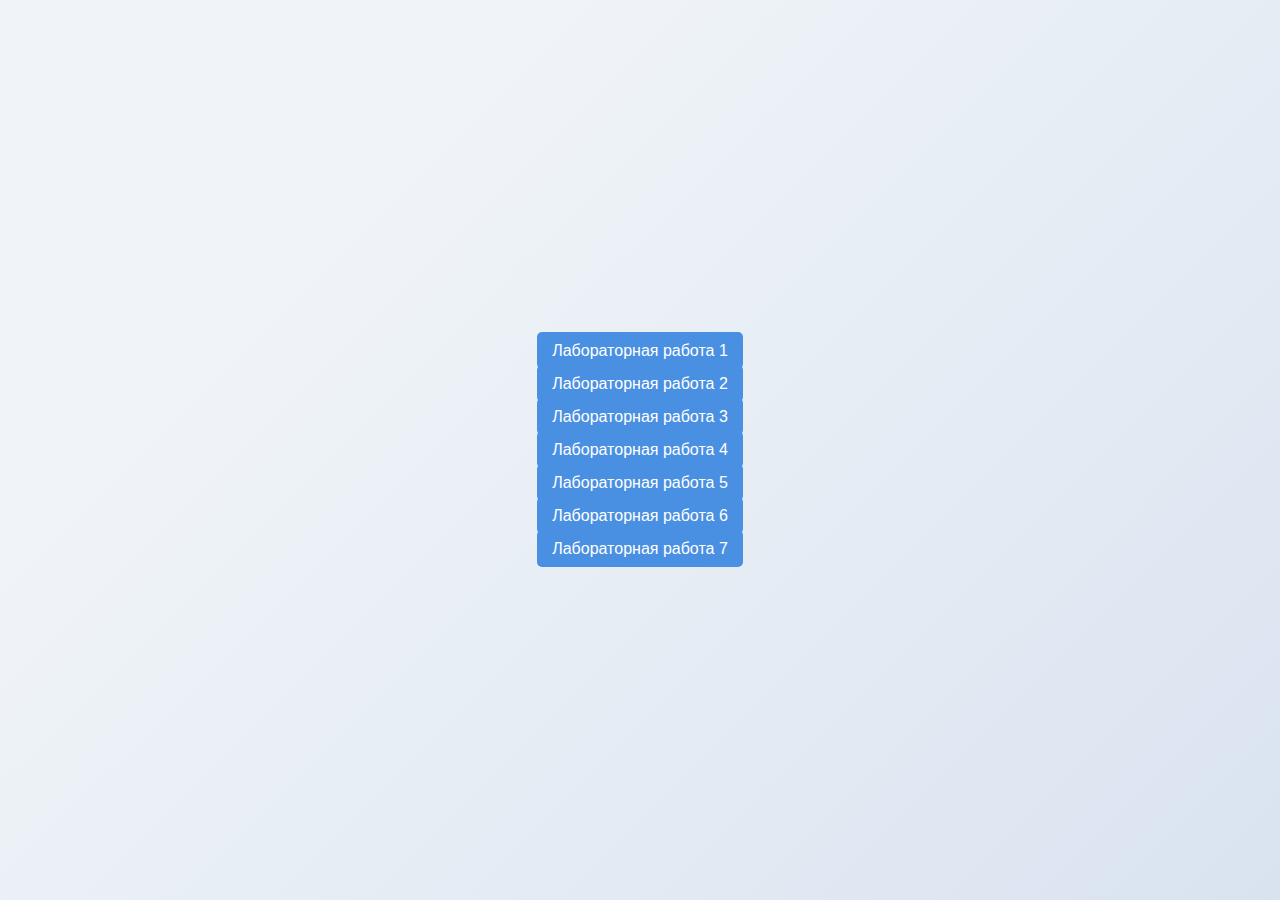
<file: index.html>
<!doctype html>
<html class="no-js" lang="">

<head>
  <meta charset="utf-8">
  <meta name="viewport" content="width=device-width, initial-scale=1">
  <title></title>
  <link rel="stylesheet" href="style.css">
  <meta name="description" content="">

  <meta property="og:title" content="">
  <meta property="og:type" content="">
  <meta property="og:url" content="">
  <meta property="og:image" content="">
  <meta property="og:image:alt" content="">

  <link rel="icon" href="/favicon.ico" sizes="any">
  <link rel="icon" href="/icon.svg" type="image/svg+xml">
  <link rel="apple-touch-icon" href="icon.png">

  <link rel="manifest" href="site.webmanifest">
  <meta name="theme-color" content="#fafafa">
</head>

<body>
<ul>
  <li><a href="LB1/L1.html">Лабораторная работа 1</a></li>
  <li><a href="LB2/L2.html">Лабораторная работа 2</a></li>
  <li><a href="LB3/L3.html">Лабораторная работа 3</a></li>
  <li><a href="LB4/L4.html">Лабораторная работа 4</a></li>
  <li><a href="LB5/L5.html">Лабораторная работа 5</a></li>
  <li><a href="LB6/L6.html">Лабораторная работа 6</a></li>
  <li><a href="LB7/L7.html">Лабораторная работа 7</a></li>
</ul>


</body>

</html>
</file>
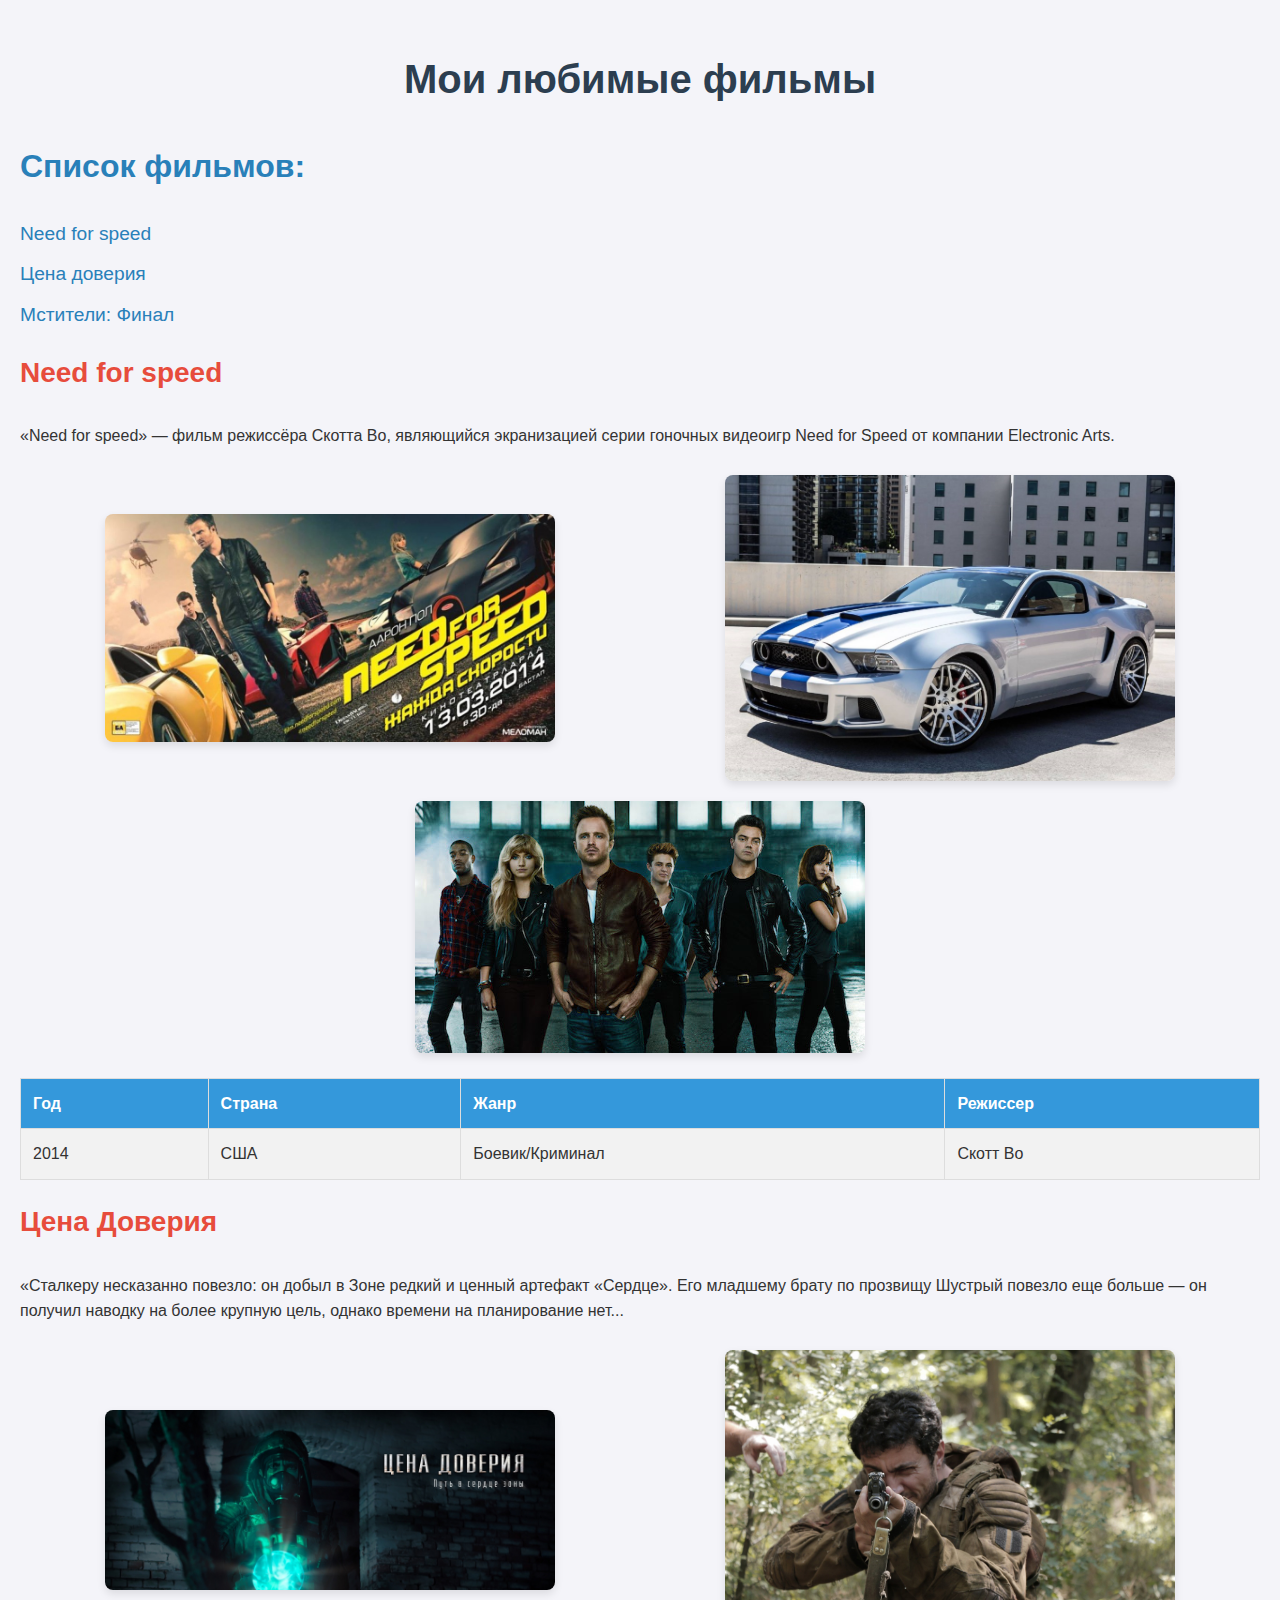
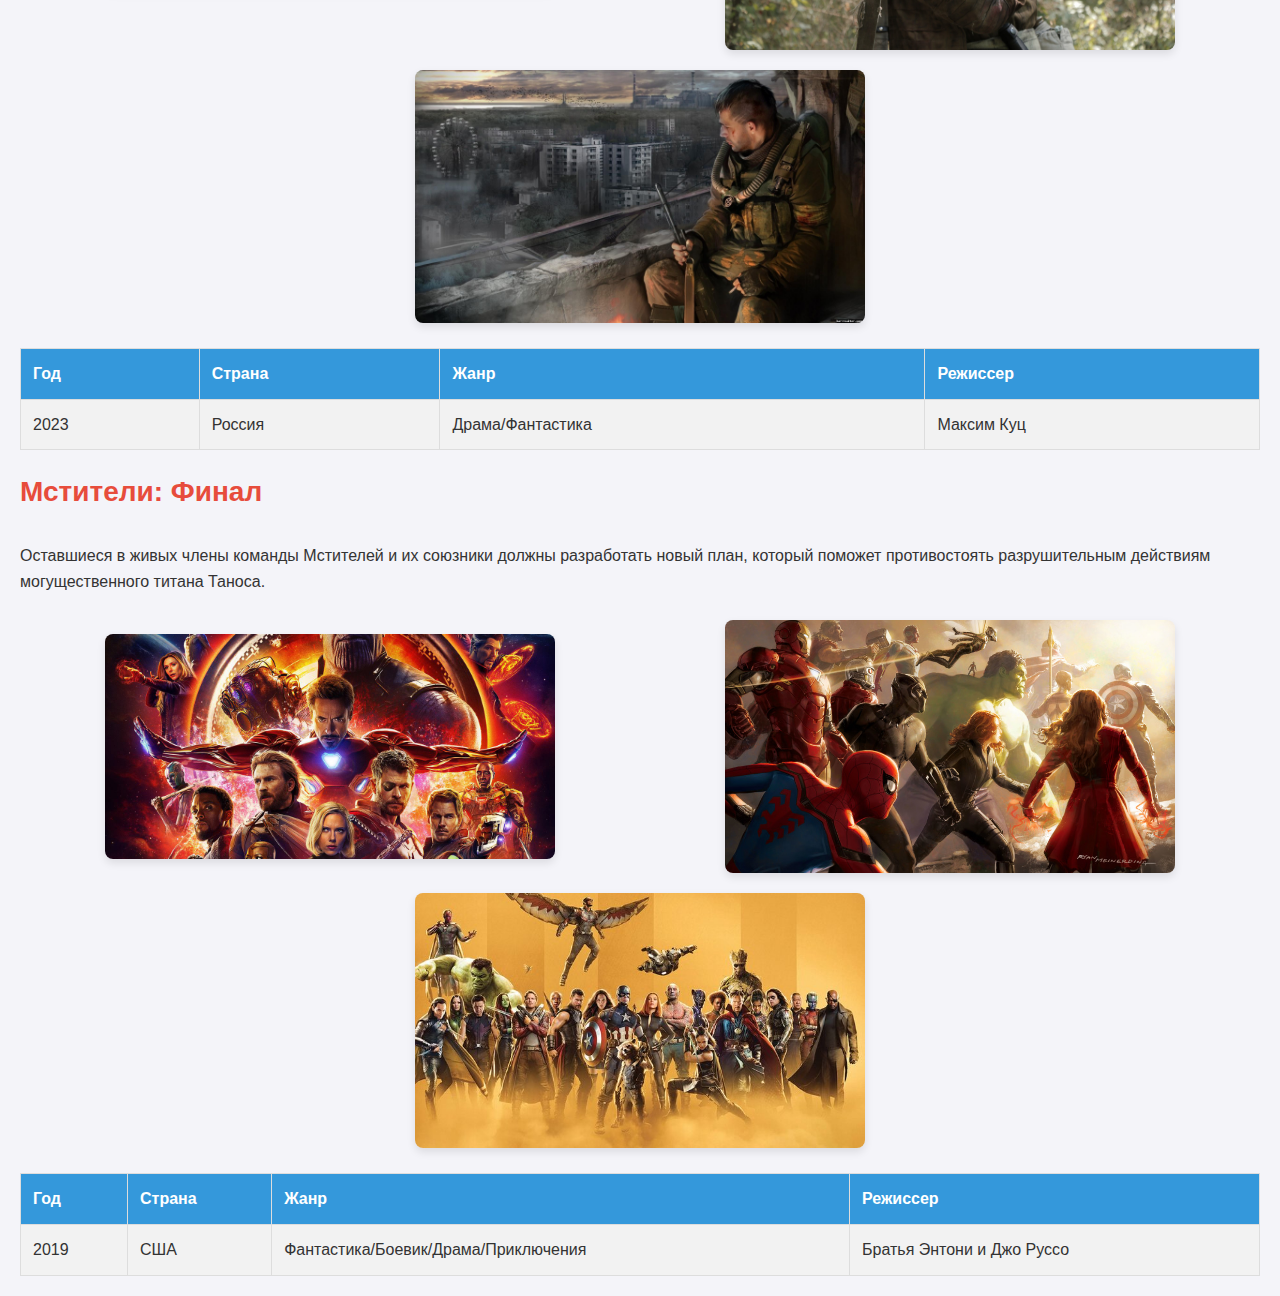
<file: LB1/L1.html>
<!DOCTYPE html>
<html lang="ru">
<head>
    <meta charset="UTF-8">
    <meta name="viewport" content="width=device-width, initial-scale=1.0">
    <title>Мои любимые фильмы</title>
    <link rel="stylesheet" href="style.css">
</head>
<body>
<h1>Мои любимые фильмы</h1>

<h2>Список фильмов:</h2>
<ul>
    <li><a href="#film1">Need for speed</a></li>
    <li><a href="#film2">Цена доверия</a></li>
    <li><a href="#film3">Мстители: Финал</a></li>
</ul>



<h3 id="film1">Need for speed</h3>
<p>«Need for speed» — фильм режиссёра Скотта Во, являющийся экранизацией серии гоночных видеоигр Need for Speed от компании Electronic Arts.</p>
<div class="image-container">
    <img src="img/NFS_1.jpg">
    <img src="img/NFS_3.jpg">
    <img src="img/NFS_2.jpg">
</div>

<table border="1">
    <tr>
        <th>Год</th>
        <th>Страна</th>
        <th>Жанр</th>
        <th>Режиссер</th>
    </tr>
    <tr>
        <td>2014</td>
        <td>США</td>
        <td>Боевик/Криминал</td>
        <td>Скотт Во</td>
    </tr>
</table>



<h3 id="film2">Цена Доверия</h3>
<p>«Сталкеру несказанно повезло: он добыл в Зоне редкий и ценный артефакт «Сердце». Его младшему брату по прозвищу Шустрый повезло еще больше — он получил наводку на более крупную цель, однако времени на планирование нет...</p>
<div class="image-container">
    <img src="img/CD_1.jpg">
    <img src="img/CD_2.jpg">
    <img src="img/CD_3.jpg">
</div>

<table border="1">
    <tr>
        <th>Год</th>
        <th>Страна</th>
        <th>Жанр</th>
        <th>Режиссер</th>
    </tr>
    <tr>
        <td>2023</td>
        <td>Россия</td>
        <td>Драма/Фантастика</td>
        <td>Максим Куц</td>
    </tr>
</table>



<h3 id="film3">Мстители: Финал</h3>
<p>Оставшиеся в живых члены команды Мстителей и их союзники должны разработать новый план, который поможет противостоять разрушительным действиям могущественного титана Таноса.</p>
<div class="image-container">
    <img src="img/MS_3.jpg">
    <img src="img/MS_2.jpg">
    <img src="img/MS_1.jpg">
</div>
<table border="1">
    <tr>
        <th>Год</th>
        <th>Страна</th>
        <th>Жанр</th>
        <th>Режиссер</th>
    </tr>
    <tr>
        <td>2019</td>
        <td>США</td>
        <td>Фантастика/Боевик/Драма/Приключения</td>
        <td>Братья Энтони и Джо Руссо</td>
    </tr>
</table>

</body>
</html>
</file>
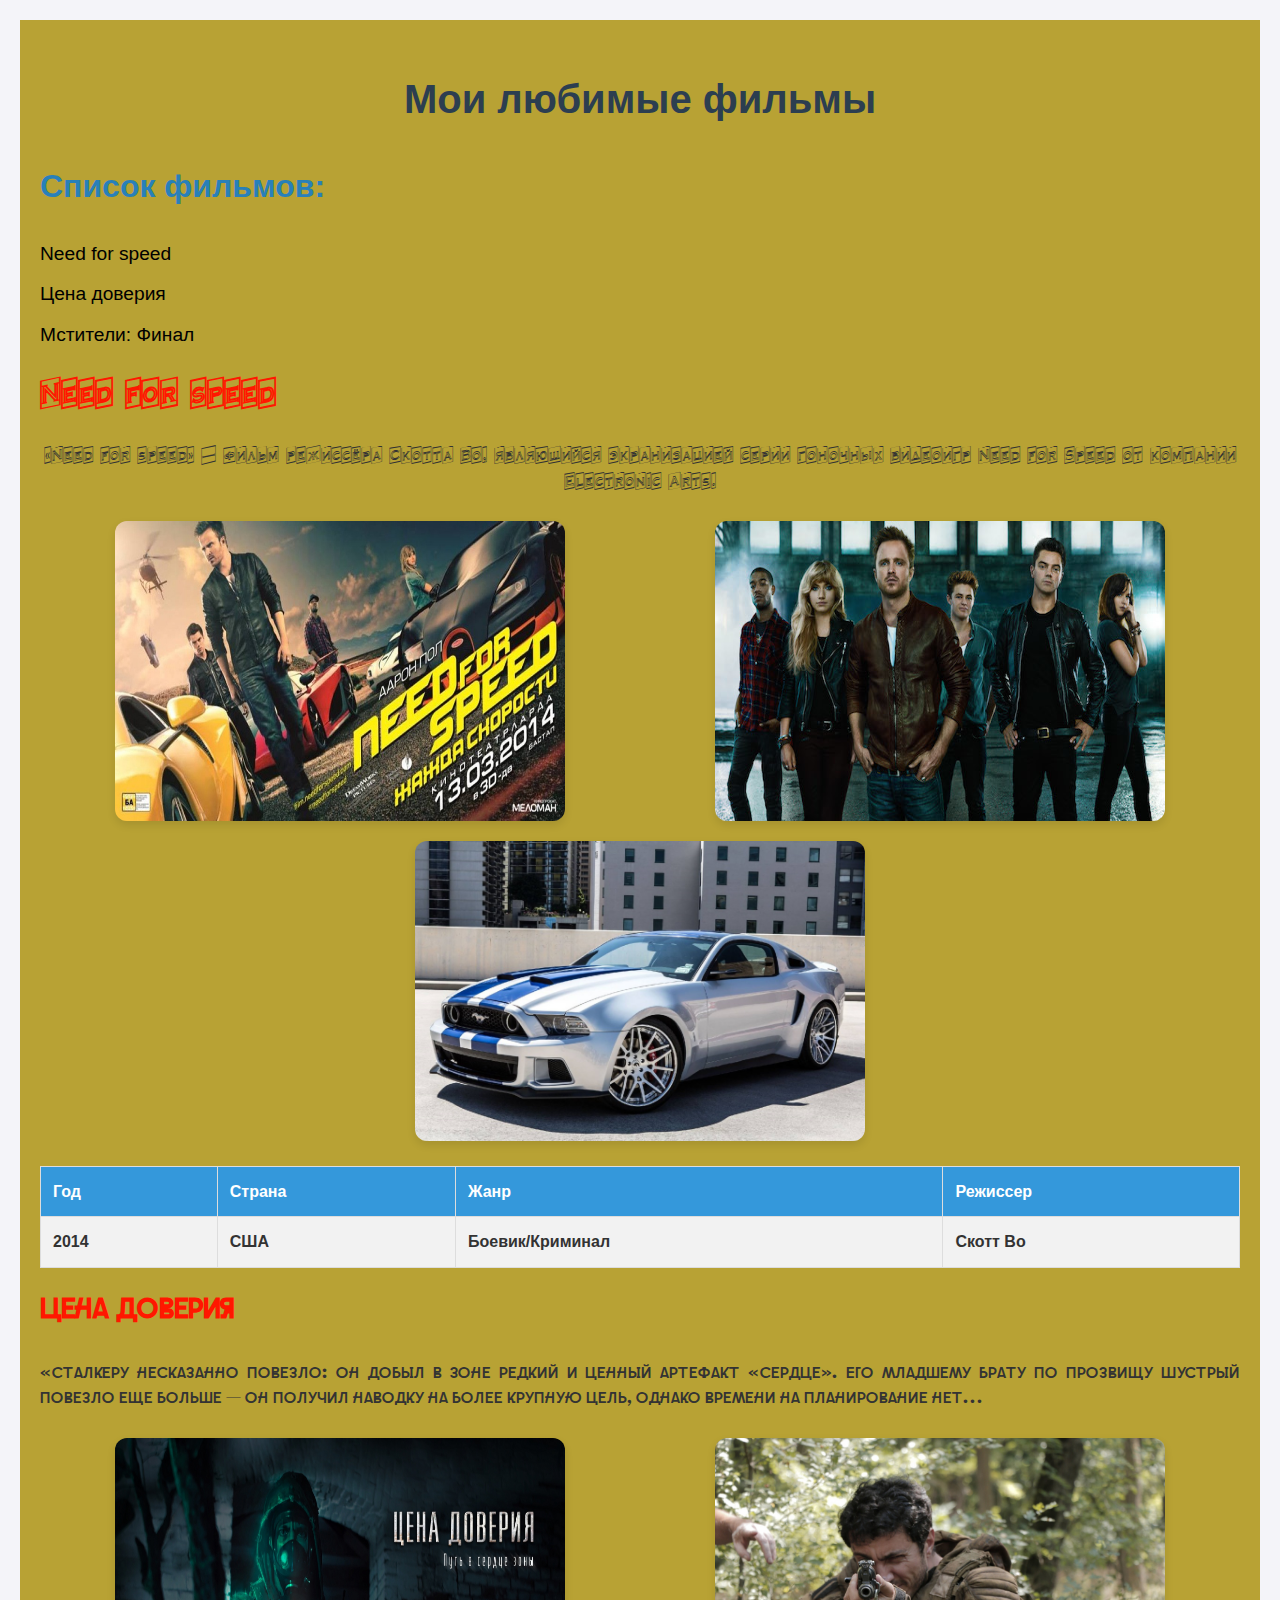
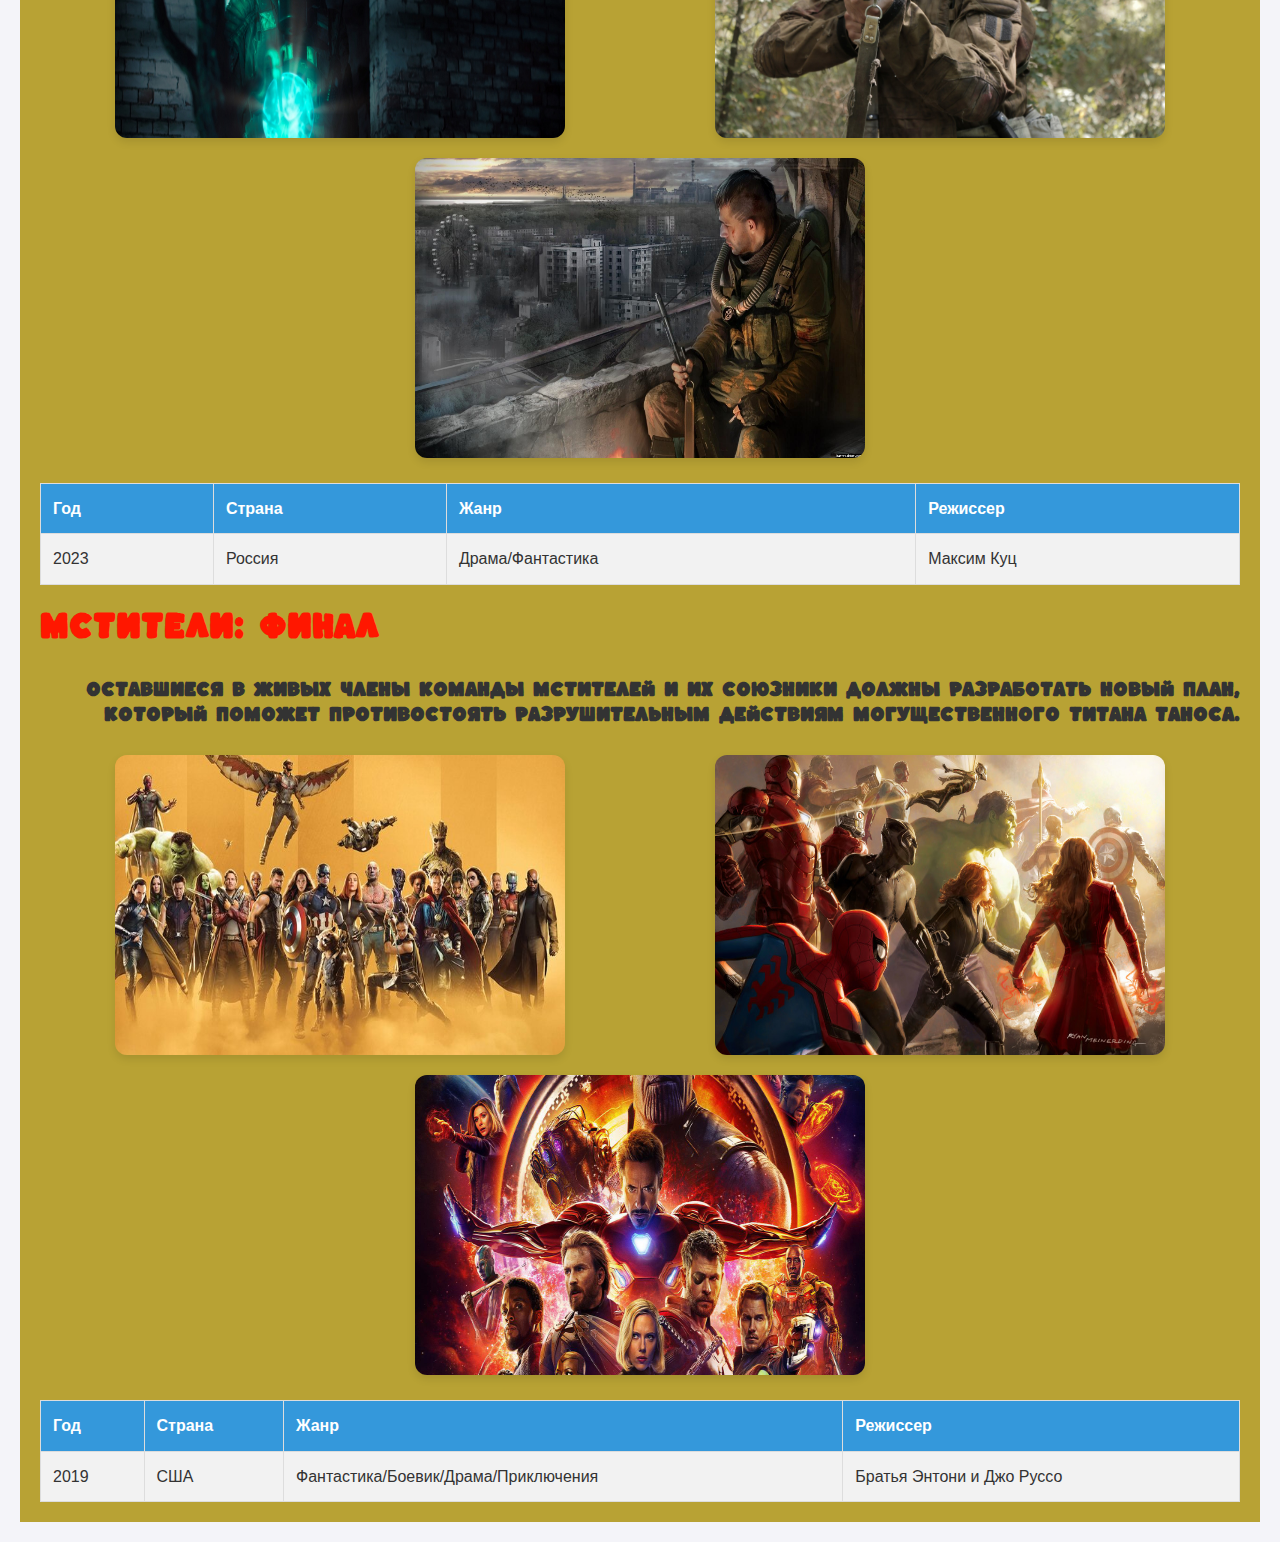
<file: LB2/L2.html>
<!DOCTYPE html>
<html lang="ru">
<head>
    <meta charset="UTF-8">
    <meta name="viewport" content="width=device-width, initial-scale=1.0">
    <title>Мои любимые фильмы</title>
    <link rel="stylesheet" href="style.css">
</head>
<body>
<div class="container">
    <h1>Мои любимые фильмы</h1>

    <h2>Список фильмов:</h2>
    <ul>
        <li><a href="#film1">Need for speed</a></li>
        <li><a href="#film2">Цена доверия</a></li>
        <li><a href="#film3">Мстители: Финал</a></li>
    </ul>

    <h3 id="film1">Need for speed</h3>
    <p class="description-center">«Need for speed» — фильм режиссёра Скотта Во, являющийся экранизацией серии гоночных видеоигр Need for Speed от компании Electronic Arts.</p>
    <div class="image-container">
        <img src="img/NFS_1.jpg" alt="Need for speed 1">
        <img src="img/NFS_2.jpg" alt="Need for speed 2">
        <img src="img/NFS_3.jpg" alt="Need for speed 3">
    </div>

    <table>
        <tr>
            <th>Год</th>
            <th>Страна</th>
            <th>Жанр</th>
            <th>Режиссер</th>
        </tr>
        <tr>
            <td><strong>2014</strong></td>
            <td><strong>США</strong></td>
            <td><strong>Боевик/Криминал</strong></td>
            <td><strong>Скотт Во</strong></td>
        </tr>
    </table>

    <h3 id="film2">Цена Доверия</h3>
    <p class="description-justify">«Сталкеру несказанно повезло: он добыл в Зоне редкий и ценный артефакт «Сердце». Его младшему брату по прозвищу Шустрый повезло еще больше — он получил наводку на более крупную цель, однако времени на планирование нет...</p>
    <div class="image-container">
        <img src="img/CD_1.jpg" alt="Цена Доверия 1">
        <img src="img/CD_2.jpg" alt="Цена Доверия 2">
        <img src="img/CD_3.jpg" alt="Цена Доверия 3">
    </div>

    <table>
        <tr>
            <th>Год</th>
            <th>Страна</th>
            <th>Жанр</th>
            <th>Режиссер</th>
        </tr>
        <tr>
            <td>2023</td>
            <td>Россия</td>
            <td>Драма/Фантастика</td>
            <td>Максим Куц</td>
        </tr>
    </table>

    <h3 id="film3">Мстители: Финал</h3>
    <p class="bold-text">Оставшиеся в живых члены команды Мстителей и их союзники должны разработать новый план, который поможет противостоять разрушительным действиям могущественного титана Таноса.</p>
    <div class="image-container">
        <img src="img/MS_1.jpg" alt="Мстители Финал 1">
        <img src="img/MS_2.jpg" alt="Мстители Финал 2">
        <img src="img/MS_3.jpg" alt="Мстители Финал 3">
    </div>

    <table>
        <tr>
            <th>Год</th>
            <th>Страна</th>
            <th>Жанр</th>
            <th>Режиссер</th>
        </tr>
        <tr>
            <td>2019</td>
            <td>США</td>
            <td>Фантастика/Боевик/Драма/Приключения</td>
            <td>Братья Энтони и Джо Руссо</td>
        </tr>
    </table>
</div>
</body>
</html>
</file>
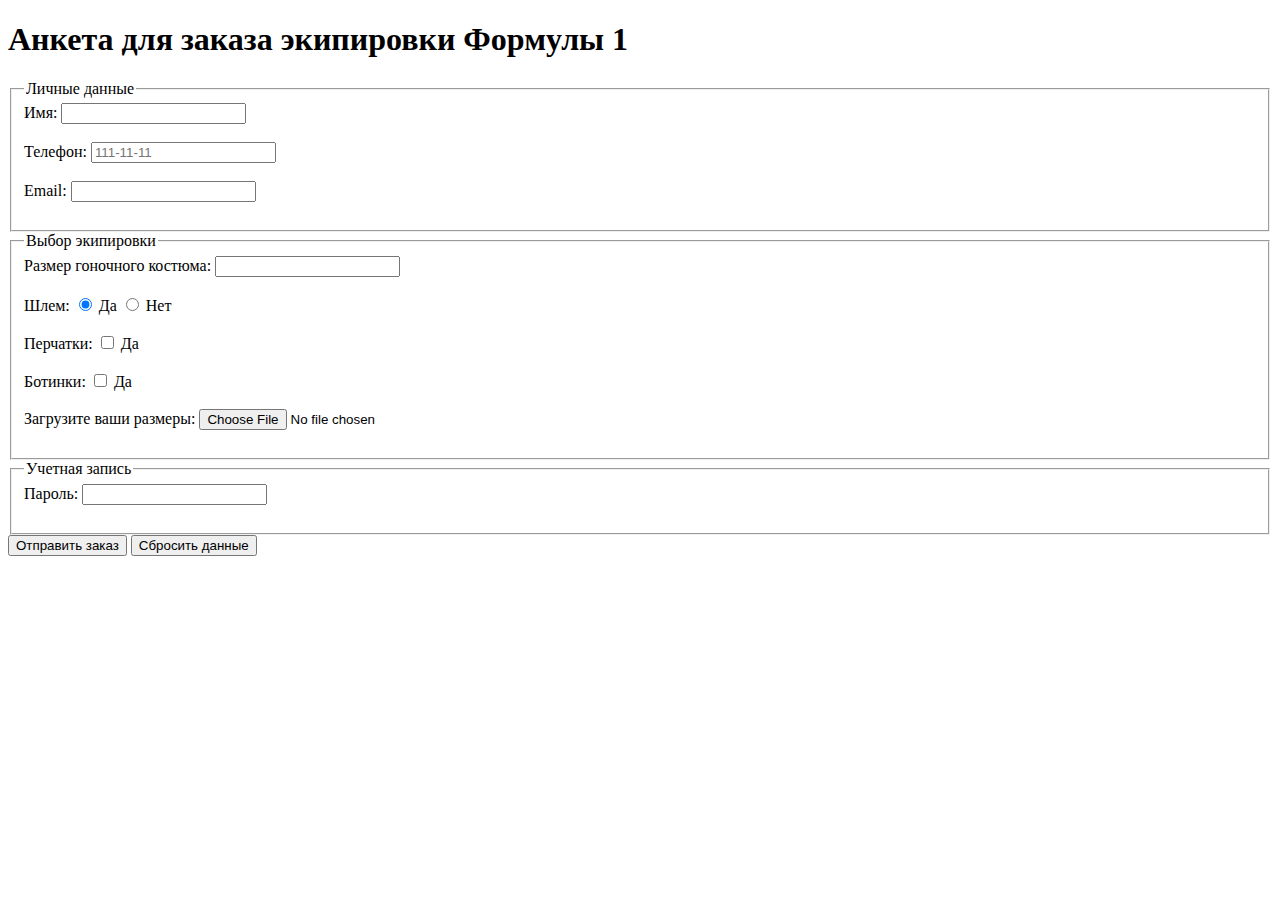
<file: LB3/L3.html>
<!DOCTYPE html>
<html lang="ru">
<head>
    <meta charset="UTF-8">
    <meta name="viewport" content="width=device-width, initial-scale=1.0">
    <title>Анкета для заказа экипировки Формулы 1</title>
</head>
<body>

<h1>Анкета для заказа экипировки Формулы 1</h1>

<!-- Форма для заказа экипировки -->
<form action="/submit-order" method="post">
    <!-- Личные данные клиента -->
    <fieldset>
        <legend>Личные данные</legend>

        <label for="name">Имя:</label>
        <input type="text" id="name" name="name" required><br><br>

        <label for="phone">Телефон:</label>
        <input type="tel" id="phone" name="phone" pattern="[1-9]{3}-[0-9]{2}-[0-9]{2}" placeholder="111-11-11" required><br><br>

        <label for="email">Email:</label>
        <input type="email" id="email" name="email" required><br><br>
    </fieldset>

    <!-- Выбор экипировки -->
    <fieldset>
        <legend>Выбор экипировки</legend>

        <label for="suit-size">Размер гоночного костюма:</label>
        <input type="text" id="suit-size" name="suit-size" required><br><br>

        <label>Шлем:</label>
        <input type="radio" id="helmet-yes" name="helmet" value="yes" checked>
        <label for="helmet-yes">Да</label>
        <input type="radio" id="helmet-no" name="helmet" value="no">
        <label for="helmet-no">Нет</label><br><br>

        <label for="gloves">Перчатки:</label>
        <input type="checkbox" id="gloves" name="equipment" value="gloves">
        <label for="gloves">Да</label><br><br>

        <label for="boots">Ботинки:</label>
        <input type="checkbox" id="boots" name="equipment" value="boots">
        <label for="boots">Да</label><br><br>

        <label for="upload-measurements">Загрузите ваши размеры:</label>
        <input type="file" id="upload-measurements" name="measurements"><br><br>
    </fieldset>

    <!-- Учетная информация -->
    <fieldset>
        <legend>Учетная запись</legend>

        <label for="password">Пароль:</label>
        <input type="password" id="password" name="password" required><br><br>
    </fieldset>

    <!-- Управление формой -->
    <input type="submit" value="Отправить заказ">
    <input type="reset" value="Сбросить данные">

</form>

</body>
</html>

<!--text: поле для ввода текста.-->
<!--email: поле для ввода электронной почты.-->
<!--tel: поле для ввода телефонного номера.-->
<!--password: поле для ввода пароля.-->
<!--file: загрузка файла.-->
<!--radio: переключатель (выбор одного варианта).-->
<!--checkbox: флажок для выбора опций.-->
<!--submit: кнопка для отправки формы.-->
<!--reset: кнопка для сброса введённых данных.-->
<!--<label> — связывает описание с соответствующим полем ввода с помощью атрибута for, который должен совпадать с id элемента input.-->
<!--<fieldset> и <legend> — используются для группировки элементов формы и добавления заголовков для таких групп.-->
</file>
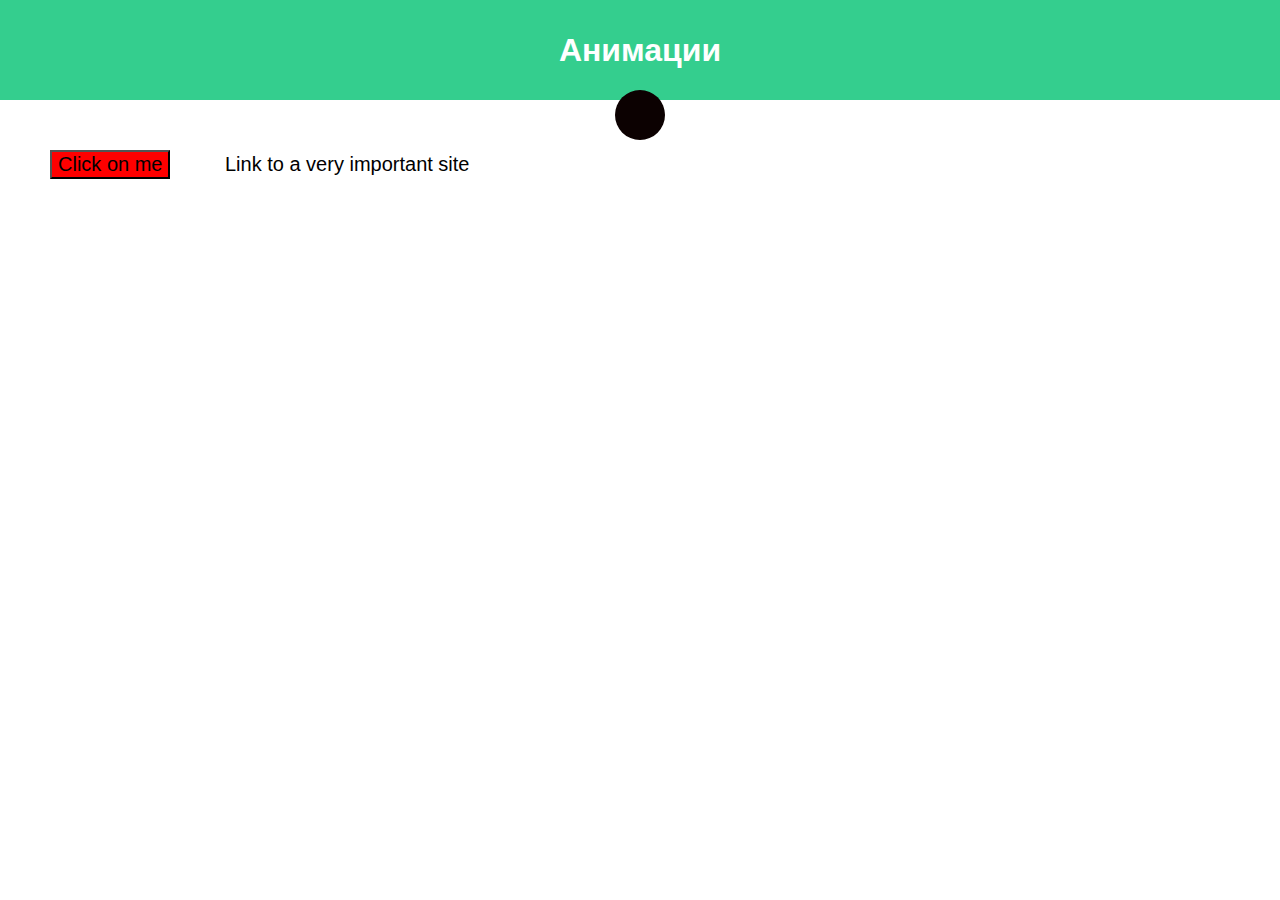
<file: LB4/L4.html>
<!DOCTYPE html>
<html lang="en">
<head>
    <meta charset="UTF-8">
    <meta http-equiv="X-UA-Compatible" content="IE=edge">
    <meta name="viewport" content="width=device-width, initial-scale=1.0">
    <link rel="stylesheet" href="style.css">
    <title>Анимации</title>
</head>
<body>
<header>
    <h1>Анимации</h1>
</header>
<button>Click on me</button>
<a href="#">Link to a very important site</a>
<div class="ball"></div>
</body>
</html>
</file>
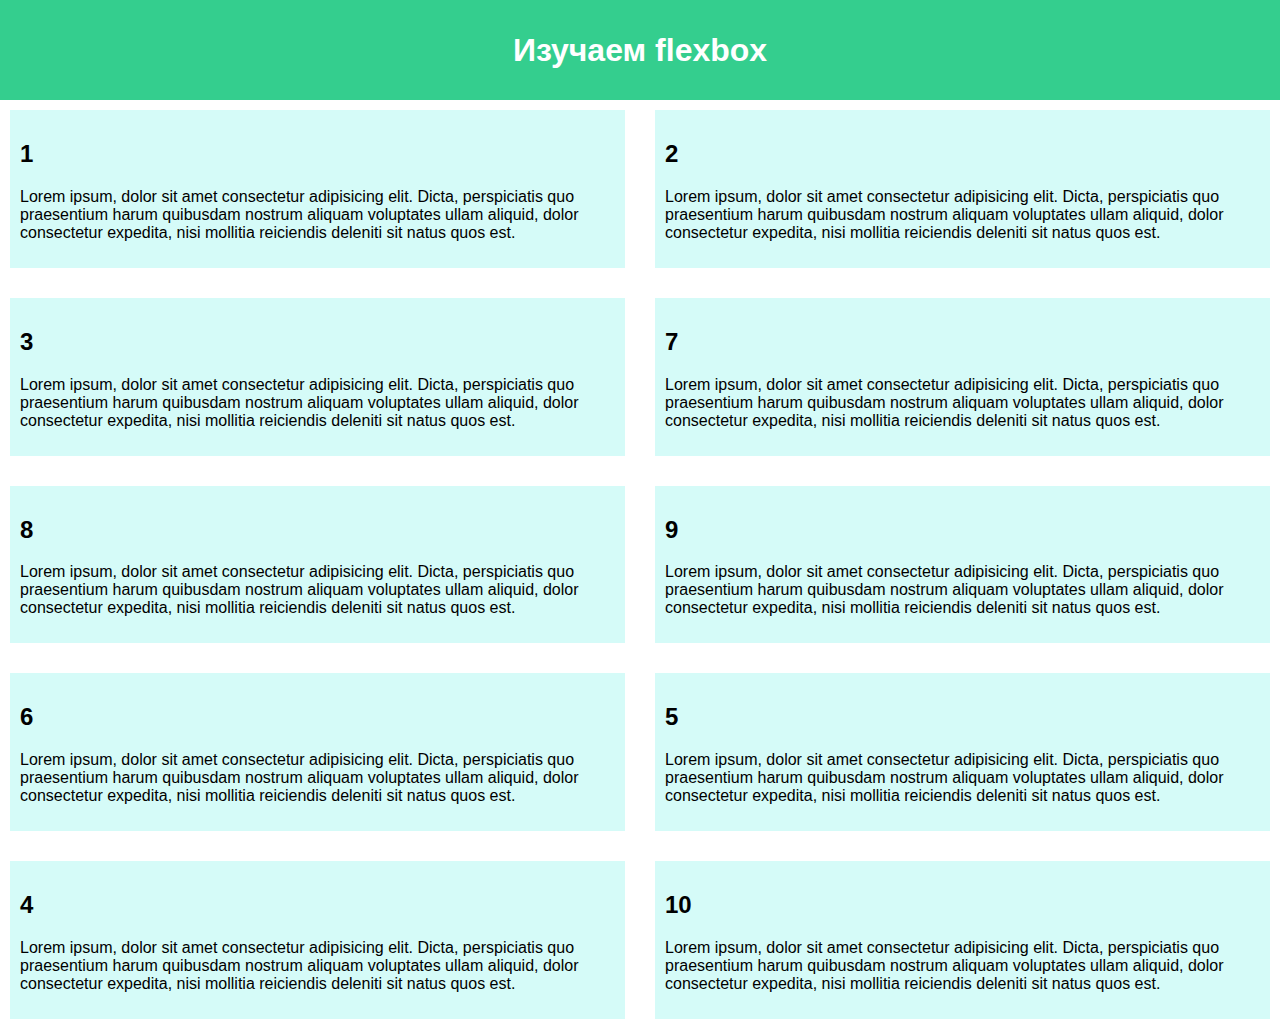
<file: LB5/L5.html>
<body>
<link rel="stylesheet" href="style.css">
<header>
    <h1>Изучаем flexbox</h1>
</header>
<div class="container">
    <article>
        <h2>1</h2>
        <p>Lorem ipsum, dolor sit amet consectetur adipisicing elit. Dicta, perspiciatis quo praesentium harum quibusdam nostrum aliquam voluptates ullam aliquid, dolor consectetur expedita, nisi mollitia reiciendis deleniti sit natus quos est.</p>
    </article>
    <article>
        <h2>2</h2>
        <p>Lorem ipsum, dolor sit amet consectetur adipisicing elit. Dicta, perspiciatis quo praesentium harum quibusdam nostrum aliquam voluptates ullam aliquid, dolor consectetur expedita, nisi mollitia reiciendis deleniti sit natus quos est.</p>
    </article>
    <article>
        <h2>3</h2>
        <p>Lorem ipsum, dolor sit amet consectetur adipisicing elit. Dicta, perspiciatis quo praesentium harum quibusdam nostrum aliquam voluptates ullam aliquid, dolor consectetur expedita, nisi mollitia reiciendis deleniti sit natus quos est.</p>
    </article>
    <article>
        <h2>4</h2>
        <p>Lorem ipsum, dolor sit amet consectetur adipisicing elit. Dicta, perspiciatis quo praesentium harum quibusdam nostrum aliquam voluptates ullam aliquid, dolor consectetur expedita, nisi mollitia reiciendis deleniti sit natus quos est.</p>
    </article>
    <article>
        <h2>5</h2>
        <p>Lorem ipsum, dolor sit amet consectetur adipisicing elit. Dicta, perspiciatis quo praesentium harum quibusdam nostrum aliquam voluptates ullam aliquid, dolor consectetur expedita, nisi mollitia reiciendis deleniti sit natus quos est.</p>
    </article>
    <article>
        <h2>6</h2>
        <p>Lorem ipsum, dolor sit amet consectetur adipisicing elit. Dicta, perspiciatis quo praesentium harum quibusdam nostrum aliquam voluptates ullam aliquid, dolor consectetur expedita, nisi mollitia reiciendis deleniti sit natus quos est.</p>
    </article>
    <article>
        <h2>7</h2>
        <p>Lorem ipsum, dolor sit amet consectetur adipisicing elit. Dicta, perspiciatis quo praesentium harum quibusdam nostrum aliquam voluptates ullam aliquid, dolor consectetur expedita, nisi mollitia reiciendis deleniti sit natus quos est.</p>
    </article>
    <article>
        <h2>8</h2>
        <p>Lorem ipsum, dolor sit amet consectetur adipisicing elit. Dicta, perspiciatis quo praesentium harum quibusdam nostrum aliquam voluptates ullam aliquid, dolor consectetur expedita, nisi mollitia reiciendis deleniti sit natus quos est.</p>
    </article>
    <article>
        <h2>9</h2>
        <p>Lorem ipsum, dolor sit amet consectetur adipisicing elit. Dicta, perspiciatis quo praesentium harum quibusdam nostrum aliquam voluptates ullam aliquid, dolor consectetur expedita, nisi mollitia reiciendis deleniti sit natus quos est.</p>
    </article>
    <article>
        <h2>10</h2>
        <p>Lorem ipsum, dolor sit amet consectetur adipisicing elit. Dicta, perspiciatis quo praesentium harum quibusdam nostrum aliquam voluptates ullam aliquid, dolor consectetur expedita, nisi mollitia reiciendis deleniti sit natus quos est.</p>
    </article>
</div>
</body>
</file>
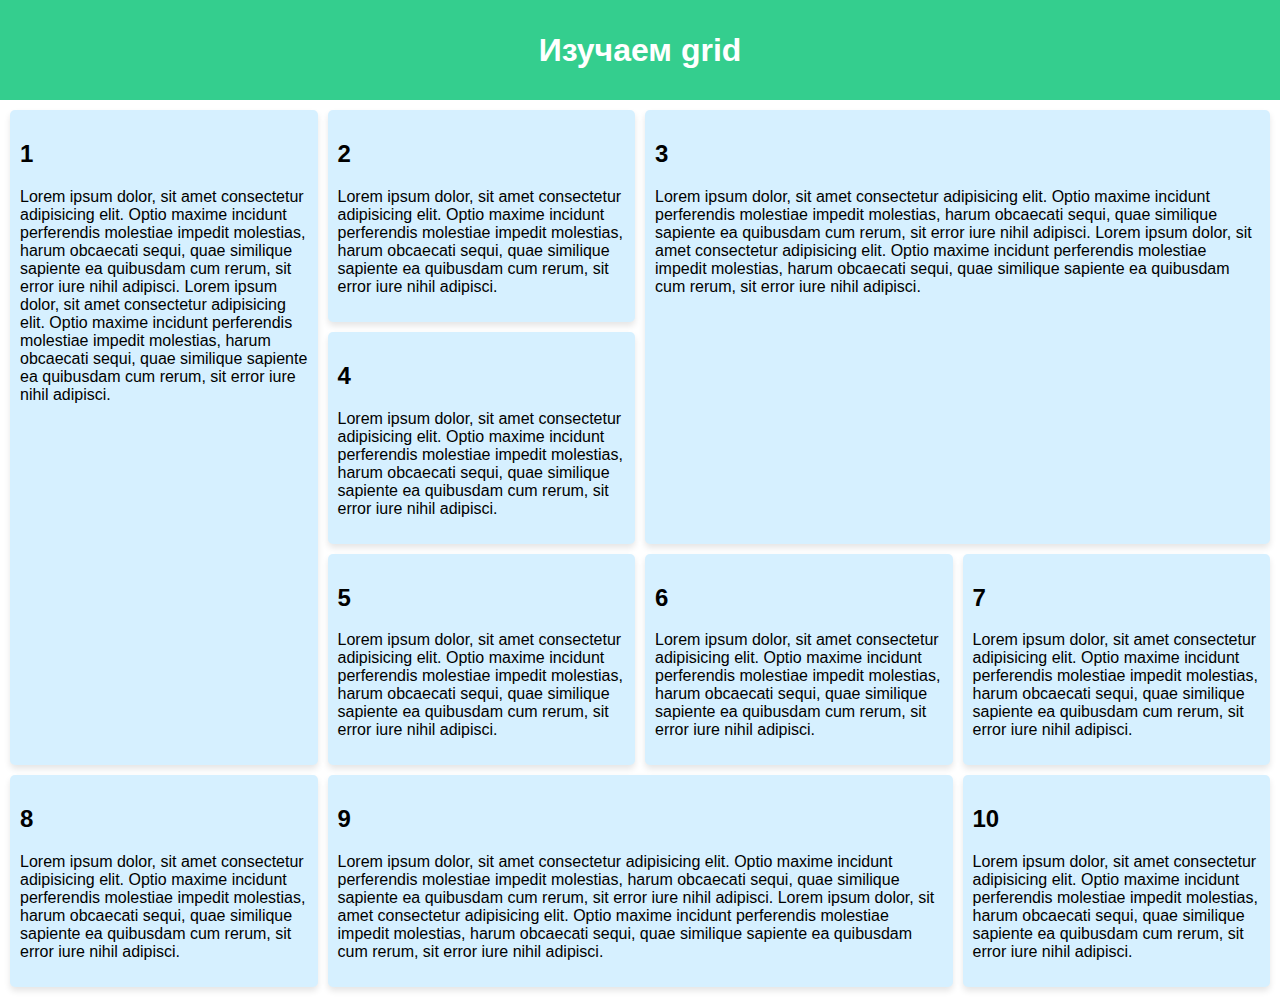
<file: LB6/L6.html>
<!DOCTYPE html>
<html lang="en">
<head>
    <meta charset="UTF-8">
    <meta http-equiv="X-UA-Compatible" content="IE=edge">
    <meta name="viewport" content="width=device-width, initial-scale=1.0">
    <link rel="stylesheet" href="style.css">
    <title>grid</title>
</head>
<body>
<header>
    <h1>Изучаем grid</h1>
</header>
<div class="grid">
    <article>
        <h2>1</h2>
        <p>Lorem ipsum dolor, sit amet consectetur adipisicing elit. Optio maxime incidunt perferendis molestiae impedit molestias, harum obcaecati sequi, quae similique sapiente ea quibusdam cum rerum, sit error iure nihil adipisci.
            Lorem ipsum dolor, sit amet consectetur adipisicing elit. Optio maxime incidunt perferendis molestiae impedit molestias, harum obcaecati sequi, quae similique sapiente ea quibusdam cum rerum, sit error iure nihil adipisci.</p>
    </article>
    <article>
        <h2>2</h2>
        <p>Lorem ipsum dolor, sit amet consectetur adipisicing elit. Optio maxime incidunt perferendis molestiae impedit molestias, harum obcaecati sequi, quae similique sapiente ea quibusdam cum rerum, sit error iure nihil adipisci.
        </p>
    </article>
    <article>
        <h2>3</h2>
        <p>Lorem ipsum dolor, sit amet consectetur adipisicing elit. Optio maxime incidunt perferendis molestiae impedit molestias, harum obcaecati sequi, quae similique sapiente ea quibusdam cum rerum, sit error iure nihil adipisci.
            Lorem ipsum dolor, sit amet consectetur adipisicing elit. Optio maxime incidunt perferendis molestiae impedit molestias, harum obcaecati sequi, quae similique sapiente ea quibusdam cum rerum, sit error iure nihil adipisci.</p>
    </article>
    <article>
        <h2>4</h2>
        <p>Lorem ipsum dolor, sit amet consectetur adipisicing elit. Optio maxime incidunt perferendis molestiae impedit molestias, harum obcaecati sequi, quae similique sapiente ea quibusdam cum rerum, sit error iure nihil adipisci.
        </p>
    </article>
    <article>
        <h2>5</h2>
        <p>Lorem ipsum dolor, sit amet consectetur adipisicing elit. Optio maxime incidunt perferendis molestiae impedit molestias, harum obcaecati sequi, quae similique sapiente ea quibusdam cum rerum, sit error iure nihil adipisci.
        </p>
    </article>
    <article>
        <h2>6</h2>
        <p>Lorem ipsum dolor, sit amet consectetur adipisicing elit. Optio maxime incidunt perferendis molestiae impedit molestias, harum obcaecati sequi, quae similique sapiente ea quibusdam cum rerum, sit error iure nihil adipisci.
        </p>
    </article>
    <article>
        <h2>7</h2>
        <p>Lorem ipsum dolor, sit amet consectetur adipisicing elit. Optio maxime incidunt perferendis molestiae impedit molestias, harum obcaecati sequi, quae similique sapiente ea quibusdam cum rerum, sit error iure nihil adipisci.
        </p>
    </article>
    <article>
        <h2>8</h2>
        <p>Lorem ipsum dolor, sit amet consectetur adipisicing elit. Optio maxime incidunt perferendis molestiae impedit molestias, harum obcaecati sequi, quae similique sapiente ea quibusdam cum rerum, sit error iure nihil adipisci.
        </p>
    </article>
    <article>
        <h2>9</h2>
        <p>Lorem ipsum dolor, sit amet consectetur adipisicing elit. Optio maxime incidunt perferendis molestiae impedit molestias, harum obcaecati sequi, quae similique sapiente ea quibusdam cum rerum, sit error iure nihil adipisci.
            Lorem ipsum dolor, sit amet consectetur adipisicing elit. Optio maxime incidunt perferendis molestiae impedit molestias, harum obcaecati sequi, quae similique sapiente ea quibusdam cum rerum, sit error iure nihil adipisci.</p>
    </article>
    <article>
        <h2>10</h2>
        <p>Lorem ipsum dolor, sit amet consectetur adipisicing elit. Optio maxime incidunt perferendis molestiae impedit molestias, harum obcaecati sequi, quae similique sapiente ea quibusdam cum rerum, sit error iure nihil adipisci.
        </p>
    </article>
</div>


</body>
</html>
</file>
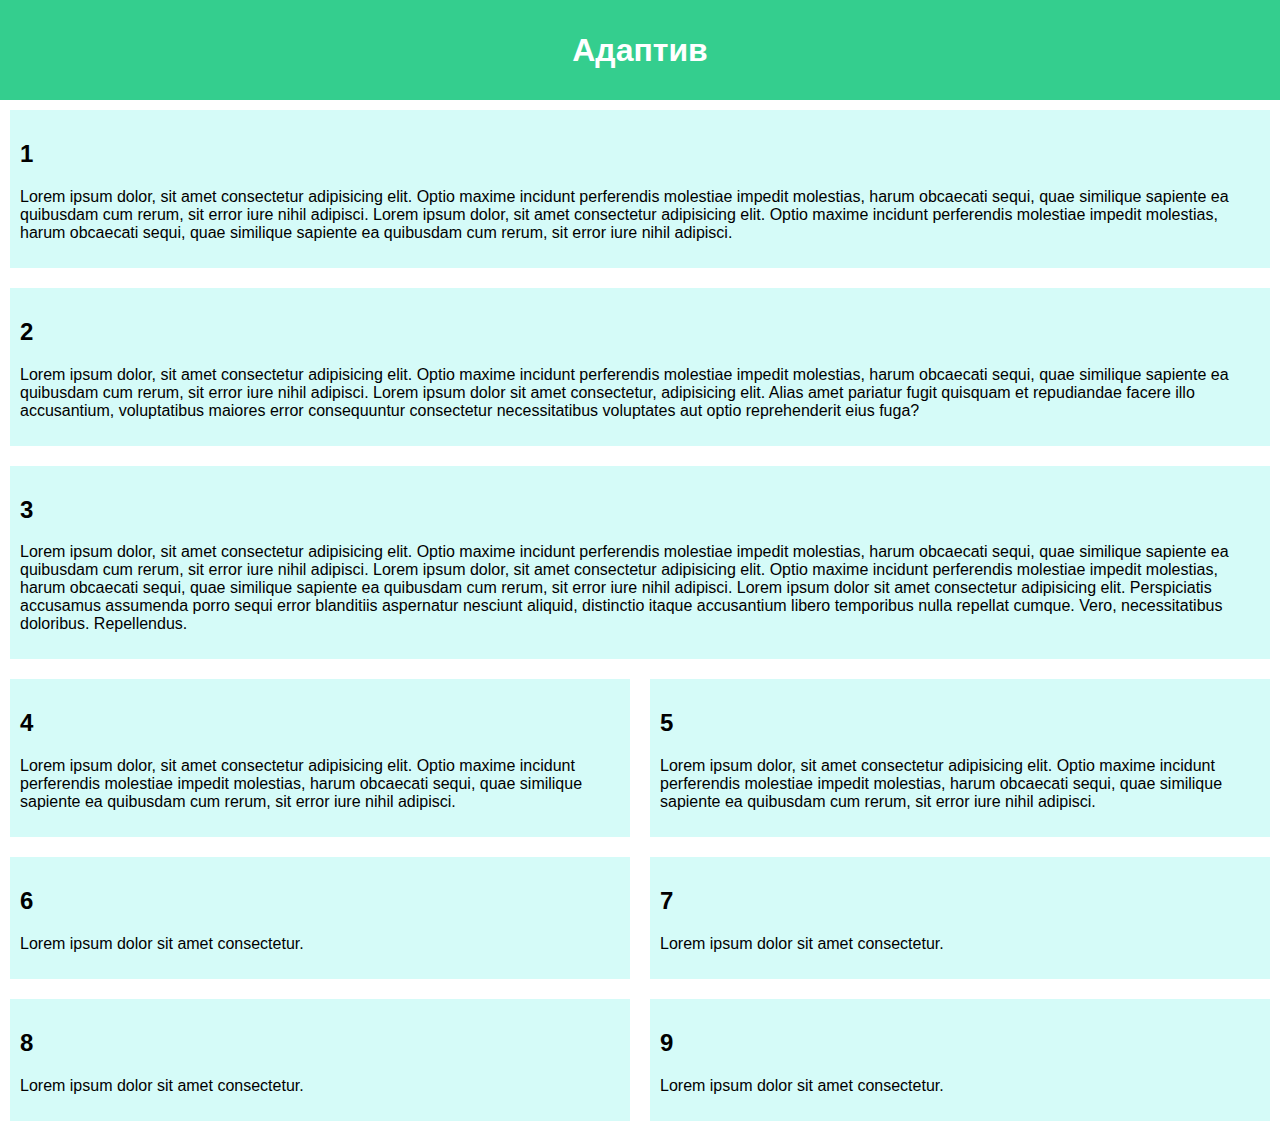
<file: LB7/L7.html>
<!DOCTYPE html>
<html lang="en">
<head>
    <meta charset="UTF-8">
    <meta http-equiv="X-UA-Compatible" content="IE=edge">
    <meta name="viewport" content="width=device-width, initial-scale=1.0">
    <link rel="stylesheet" href="style.css">
    <title>Адаптив</title>
</head>
<body>
<header>
    <h1>Адаптив</h1>
</header>
<div class="adaptive">
    <article>
        <h2>1</h2>
        <p>Lorem ipsum dolor, sit amet consectetur adipisicing elit. Optio maxime incidunt perferendis molestiae impedit molestias, harum obcaecati sequi, quae similique sapiente ea quibusdam cum rerum, sit error iure nihil adipisci.
            Lorem ipsum dolor, sit amet consectetur adipisicing elit. Optio maxime incidunt perferendis molestiae impedit molestias, harum obcaecati sequi, quae similique sapiente ea quibusdam cum rerum, sit error iure nihil adipisci.</p>
    </article>
    <article>
        <h2>2</h2>
        <p>Lorem ipsum dolor, sit amet consectetur adipisicing elit. Optio maxime incidunt perferendis molestiae impedit molestias, harum obcaecati sequi, quae similique sapiente ea quibusdam cum rerum, sit error iure nihil adipisci.
            Lorem ipsum dolor sit amet consectetur, adipisicing elit. Alias amet pariatur fugit quisquam et repudiandae facere illo accusantium, voluptatibus maiores error consequuntur consectetur necessitatibus voluptates aut optio reprehenderit eius fuga?
        </p>
    </article>
    <article>
        <h2>3</h2>
        <p>Lorem ipsum dolor, sit amet consectetur adipisicing elit. Optio maxime incidunt perferendis molestiae impedit molestias, harum obcaecati sequi, quae similique sapiente ea quibusdam cum rerum, sit error iure nihil adipisci.
            Lorem ipsum dolor, sit amet consectetur adipisicing elit. Optio maxime incidunt perferendis molestiae impedit molestias, harum obcaecati sequi, quae similique sapiente ea quibusdam cum rerum, sit error iure nihil adipisci.
            Lorem ipsum dolor sit amet consectetur adipisicing elit. Perspiciatis accusamus assumenda porro sequi error blanditiis aspernatur nesciunt aliquid, distinctio itaque accusantium libero temporibus nulla repellat cumque. Vero, necessitatibus doloribus. Repellendus.
        </p>
    </article>
    <article>
        <h2>4</h2>
        <p>Lorem ipsum dolor, sit amet consectetur adipisicing elit. Optio maxime incidunt perferendis molestiae impedit molestias, harum obcaecati sequi, quae similique sapiente ea quibusdam cum rerum, sit error iure nihil adipisci.
        </p>
    </article>
    <article>
        <h2>5</h2>
        <p>Lorem ipsum dolor, sit amet consectetur adipisicing elit. Optio maxime incidunt perferendis molestiae impedit molestias, harum obcaecati sequi, quae similique sapiente ea quibusdam cum rerum, sit error iure nihil adipisci.
        </p>
    </article>
    <article>
        <h2>6</h2>
        <p> Lorem ipsum dolor sit amet consectetur.
        </p>
    </article>
    <article>
        <h2>7</h2>
        <p>Lorem ipsum dolor sit amet consectetur.
        </p>
    </article>
    <article>
        <h2>8</h2>
        <p>Lorem ipsum dolor sit amet consectetur.
        </p>
    </article>
    <article>
        <h2>9</h2>
        <p>Lorem ipsum dolor sit amet consectetur.
        </p>
    </article>
</div>

</body>
</html>
</file>
<file: style.css>
/* Общие стили для страницы */
body {
    font-family: Arial, sans-serif;
    background-color: #f0f4f8;
    color: #333;
    margin: 0;
    height: 100vh; /* Задаем высоту страницы */
    display: flex; /* Используем Flexbox */
    justify-content: center; /* Центрируем по горизонтали */
    align-items: center; /* Центрируем по вертикали */
}

/* Стили для контейнера */
.container {
    text-align: center; /* Выравниваем текст по центру */
}

/* Стили для заголовка страницы */
h1 {
    color: #4a90e2;
}

/* Стили для списка */
ul {
    list-style-type: none; /* Убираем стандартные маркеры */
    padding: 0; /* Убираем отступы */
}

/* Стили для элементов списка */
li {
    margin: 15px 0; /* Отступы между элементами */
}

/* Стили для ссылок */
a {
    text-decoration: none; /* Убираем подчеркивание */
    color: white; /* Цвет текста ссылок */
    background-color: #4a90e2; /* Цвет фона ссылок */
    padding: 10px 15px; /* Внутренние отступы */
    border-radius: 5px; /* Закругленные углы */
    transition: background-color 0.3s; /* Плавный переход для фона */
}

/* Эффект при наведении на ссылку */
a:hover {
    background-color: #357ab8; /* Цвет фона при наведении */
}

/* Стили для фона страницы */
body {
    background-image: linear-gradient(135deg, #f0f4f8 25%, #d9e3f0 100%);
}
</file>
<file: LB1/style.css>
/* Основные стили для всей страницы */
body {
    font-family: Arial, sans-serif;
    background-color: #f4f4f9;
    color: #333;
    margin: 0;
    padding: 20px;
    line-height: 1.6;
}

/* Стили для заголовков */
h1 {
    font-size: 2.5em;
    text-align: center;
    color: #2c3e50;
}

h2 {
    font-size: 2em;
    color: #2980b9;
    margin-top: 30px;
}

h3 {
    font-size: 1.75em;
    color: #e74c3c;
    margin-top: 20px;
}

/* Стили для списка фильмов */
ul {
    list-style-type: none;
    padding: 0;
}

ul li {
    font-size: 1.2em;
    margin: 10px 0;
}

ul li a {
    text-decoration: none;
    color: #2980b9;
}

ul li a:hover {
    text-decoration: underline;
}

/* Стили для изображений */
img {
    width: 100%;
    max-width: 450px; /* Устанавливаем фиксированную ширину изображений */
    margin: 10px;
    border-radius: 8px;
    box-shadow: 0 4px 8px rgba(0, 0, 0, 0.1);
}

/* Контейнер для выравнивания изображений по горизонтали */
.image-container {
    display: flex;
    justify-content: space-around;
    align-items: center;
    flex-wrap: wrap;
}

/* Таблица с параметрами фильмов */
table {
    width: 100%;
    border-collapse: collapse;
    margin-top: 15px;
    background-color: #fff;
}

table, th, td {
    border: 1px solid #ddd;
}

th, td {
    padding: 12px;
    text-align: left;
}

th {
    background-color: #3498db;
    color: white;
}

tr:nth-child(even) {
    background-color: #f2f2f2;
}
</file>
<file: LB2/style.css>
/* Основные стили для всей страницы */
body {
    font-family: Arial, sans-serif;
    background-color: #f4f4f9; /* Выбран цвет фона */
    color: #333;
    margin: 0;
    padding: 20px;
    line-height: 1.6;
}

/* Контейнер для контента с фиксированной шириной */
.container {
    max-width: 1440px;
    margin: 0 auto;
    background-color: #b8a234;
    padding: 20px;
}

/* Стили для заголовков */
h1 {
    font-size: 2.5em;
    text-align: center;
    color: #2c3e50;
}

h2 {
    font-size: 2em;
    color: #2980b9;
    margin-top: 30px;
}

h3 {
    font-size: 1.75em;
    color: #ff1700;
    margin-top: 20px;
}

#film1{
    font-family: "a CopperGothCmUpOtl.ttf";
}

#film2{
    font-family: "Cakra.ttf";
}

#film3{
    font-family: "Kaph";
}

/* Стили для списка фильмов */
ul {
    list-style-type: none; /* Убираем маркеры списка */
    padding: 0;
}

ul li {
    font-size: 1.2em;
    margin: 10px 0;
}

ul li a {
    text-decoration: none; /* Убираем подчеркивание */
    color: #000; /* Ссылки черного цвета */
}

ul li a:hover {
    text-decoration: underline;
}

/* Стили для изображений */
img {
    width: 450px; /* Фиксированная ширина всех изображений */
    height: 300px; /* Фиксированная высота для одинакового размера */
    margin: 10px;
    border-radius: 12px; /* Радиус закругления */
    box-shadow: 0 4px 8px rgba(0, 0, 0, 0.1);
}

/* Контейнер для выравнивания изображений по горизонтали */
.image-container {
    display: flex;
    justify-content: space-around;
    align-items: center;
    flex-wrap: wrap;
}

/* Таблица с параметрами фильмов */
table {
    width: 100%;
    border-collapse: collapse;
    margin-top: 15px;
    background-color: #fff;
}

table, th, td {
    border: 1px solid #ddd;
}

th, td {
    padding: 12px;
    text-align: left;
}

th {
    background-color: #3498db;
    color: white;
}

tr:nth-child(even) {
    background-color: #f2f2f2;
}

/* Выровненный по центру текст описания */
.description-center {
    text-align: center;
    font-family: "a CopperGothCmUpOtl.ttf";

}


/* Выровненный по ширине текст описания */
.description-justify {
    text-align: justify;
    font-family: "Cakra.ttf";
}

/* Жирный текст с использованием разных способов */
.bold-text {
    font-weight: bold;
    font-family: "Kaph";
    text-align: right;

}

.bold-tag {
    font-weight: 700;
}

.bold-b {
    font-weight: normal;
}

.bold-strong {
    font-weight: normal;
}

@font-face {
    font-family: "a CopperGothCmUpOtl.ttf";
    src: url("fonts/a CopperGothCmUpOtl.ttf") format("truetype");
    font-style: normal;
    font-weight: normal;
}

@font-face {
    font-family: "Kaph";
    src: url("fonts/Kaph.ttf") format("truetype");
    font-style: normal;
    font-weight: normal;
}
@font-face{
    font-family: "Cakra.ttf";
    src: url("fonts/Cakra.ttf") format("truetype");
    font-style: normal;
    font-weight: normal;
}
</file>
<file: LB4/style.css>
html {
    font-family: sans-serif;
}

body {
    margin: 0;
}

header {
    background: rgb(52, 206, 142);
    height: 100px;
}

h1 {
    text-align: center;
    color: white;
    line-height: 100px;
    margin: 0;
}

button {
    margin: 50px;
    font-size: 20px;
    background-color: red;
    animation: vibrate 0.1s infinite;
}

button:hover {
    animation: none;
    background-color: green;
}

@keyframes vibrate {
    0% { transform: translateX(0); }
    25% { transform: translateX(-2px); }
    50% { transform: translateX(2px); }
    75% { transform: translateX(-2px); }
    100% { transform: translateX(0); }
}

a {
    font-size: 20px;
    color: black;
    text-decoration: none;
    position: relative;
}

a:hover {
    color: green;
}

a::after {
    content: '';
    position: absolute;
    width: 0;
    height: 2px;
    bottom: -2px;
    left: 50%;
    background-color: green;
    transition: width 0.5s, left 0.5s;
}

a:hover::after {
    width: 100%;
    left: 0;
}

/* Анимация мяча */
.ball {
    width: 50px;
    height: 50px;
    background-color: #0c0101;
    border-radius: 50%;
    position: absolute;
    left: 50%;
    transform: translateX(-50%);
    top: 10%; /* Начало падения не с самого верха */
    animation: fall 3s ease-in-out infinite; /* Увеличиваем продолжительность для плавного движения */
}

/* Исправленная анимация падения и отскока */
@keyframes fall {
    0% { top: 10%; }       /* Начало падения */
    35% { top: 90%; transform: scaleY(0.7); } /* Удар о землю с деформацией */
    50% { top: 70%; transform: scaleY(1); }   /* Первый отскок на 70% */
    65% { top: 90%; transform: scaleY(0.7); } /* Удар снова */
    75% { top: 60%; transform: scaleY(1); }   /* Второй отскок на 60% */
    85% { top: 90%; transform: scaleY(0.7); } /* Удар снова */
    90% { top: 55%; transform: scaleY(1); }   /* Третий отскок на 55% */
    95% { top: 90%; transform: scaleY(0.7); } /* Удар снова */
    97% { top: 53%; transform: scaleY(1); }   /* Маленький отскок */
    99% { top: 90%; transform: scaleY(1); }   /* Финальное приземление */
    100% { top: 90%; transform: scaleY(1); }  /* Пауза перед повтором */
}
</file>
<file: LB5/style.css>
html {
    font-family: sans-serif;
}

body {
    margin: 0;
}

header {
    background: rgb(52, 206, 142);
    height: 100px;
}

h1 {
    text-align: center;
    color: white;
    line-height: 100px;
    margin: 0;
}

.container {
    display: flex;
    flex-wrap: wrap;
    justify-content: center;
    gap: 10px;
}

article {
    padding: 10px;
    margin: 10px;
    background: rgba(16, 233, 215, 0.178);
    flex: 1 1 calc(33.33% - 40px); /* Adjust the width for a 3-column layout */
    order: initial; /* Default ordering */
}

article:nth-child(1) {
    order: 1;
}

article:nth-child(2) {
    order: 2;
}

article:nth-child(3) {
    order: 3;
}

article:nth-child(7) {
    order: 4;
}

article:nth-child(8) {
    order: 5;
}

article:nth-child(9) {
    order: 6;
}

article:nth-child(6) {
    order: 7;
}

article:nth-child(5) {
    order: 8;
}

article:nth-child(4) {
    order: 9;
}

article:nth-child(10) {
    order: 10;
}
</file>
<file: LB6/style.css>
html {
    font-family: sans-serif;
}

body {
    margin: 0;
}

header {
    background: rgb(52, 206, 142);
    height: 100px;
}

h1 {
    text-align: center;
    color: white;
    line-height: 100px;
    margin: 0;
}

.grid {
    display: grid;
    grid-template-columns: repeat(4, 1fr); /* Четыре колонки одинаковой ширины */
    grid-gap: 10px;
    padding: 10px;
}

/* Стили для всех блоков */
.grid article {
    background-color: rgb(214, 240, 255); /* Голубой фон */
    padding: 10px;
    border-radius: 5px;
    box-shadow: 0 4px 6px rgba(0, 0, 0, 0.1);
}

/* Блок 1: одна колонка, три строки по высоте */
.grid article:nth-child(1) {
    grid-column: span 1;
    grid-row: span 3;
}

/* Блок 2: одна колонка, одна строка по высоте */
.grid article:nth-child(2) {
    grid-column: span 1;
    grid-row: span 1;
}

/* Блок 3: две колонки, две строки по высоте */
.grid article:nth-child(3) {
    grid-column: span 2;
    grid-row: span 2;
}

/* Блоки 4, 5, 6, 7, 8, 10: одна колонка, одна строка по высоте */
.grid article:nth-child(4),
.grid article:nth-child(5),
.grid article:nth-child(6),
.grid article:nth-child(7),
.grid article:nth-child(8),
.grid article:nth-child(10) {
    grid-column: span 1;
    grid-row: span 1;
}

/* Блок 9: две колонки, одна строка по высоте */
.grid article:nth-child(9) {
    grid-column: span 2;
    grid-row: span 1;
}
</file>
<file: LB7/style.css>
html {
    font-family: sans-serif;
}

body {
    margin: 0;
}

header {
    background: rgb(52, 206, 142);
    height: 100px;
}

h1 {
    text-align: center;
    color: white;
    line-height: 100px;
    margin: 0;
}

article {
    padding: 10px;
    margin: 10px;
    background: rgba(16, 233, 215, 0.178);
}

.adaptive {
    display: flex;
    flex-wrap: wrap;
}

@media screen and (min-width: 1400px) {
    article {
        &:nth-child(1),
        &:nth-child(2),
        &:nth-child(4),
        &:nth-child(5) {
            flex-basis: calc(50% - 40px);
        }
    }
    article {
        &:nth-child(6),
        &:nth-child(7),
        &:nth-child(8),
        &:nth-child(9) {
            flex-basis: calc(25% - 40px);
        }
    }
}

@media screen and (max-width: 1400px) {
    article {
        &:nth-child(4),
        &:nth-child(5),
        &:nth-child(6),
        &:nth-child(7),
        &:nth-child(8),
        &:nth-child(9) {
            flex-basis: calc(50% - 40px);
        }
    }
}

@media screen and (max-width: 699px) {
    article {
        &:nth-child(n) {
            flex-basis: calc(100% - 40px);
        }
    }
}
</file>
